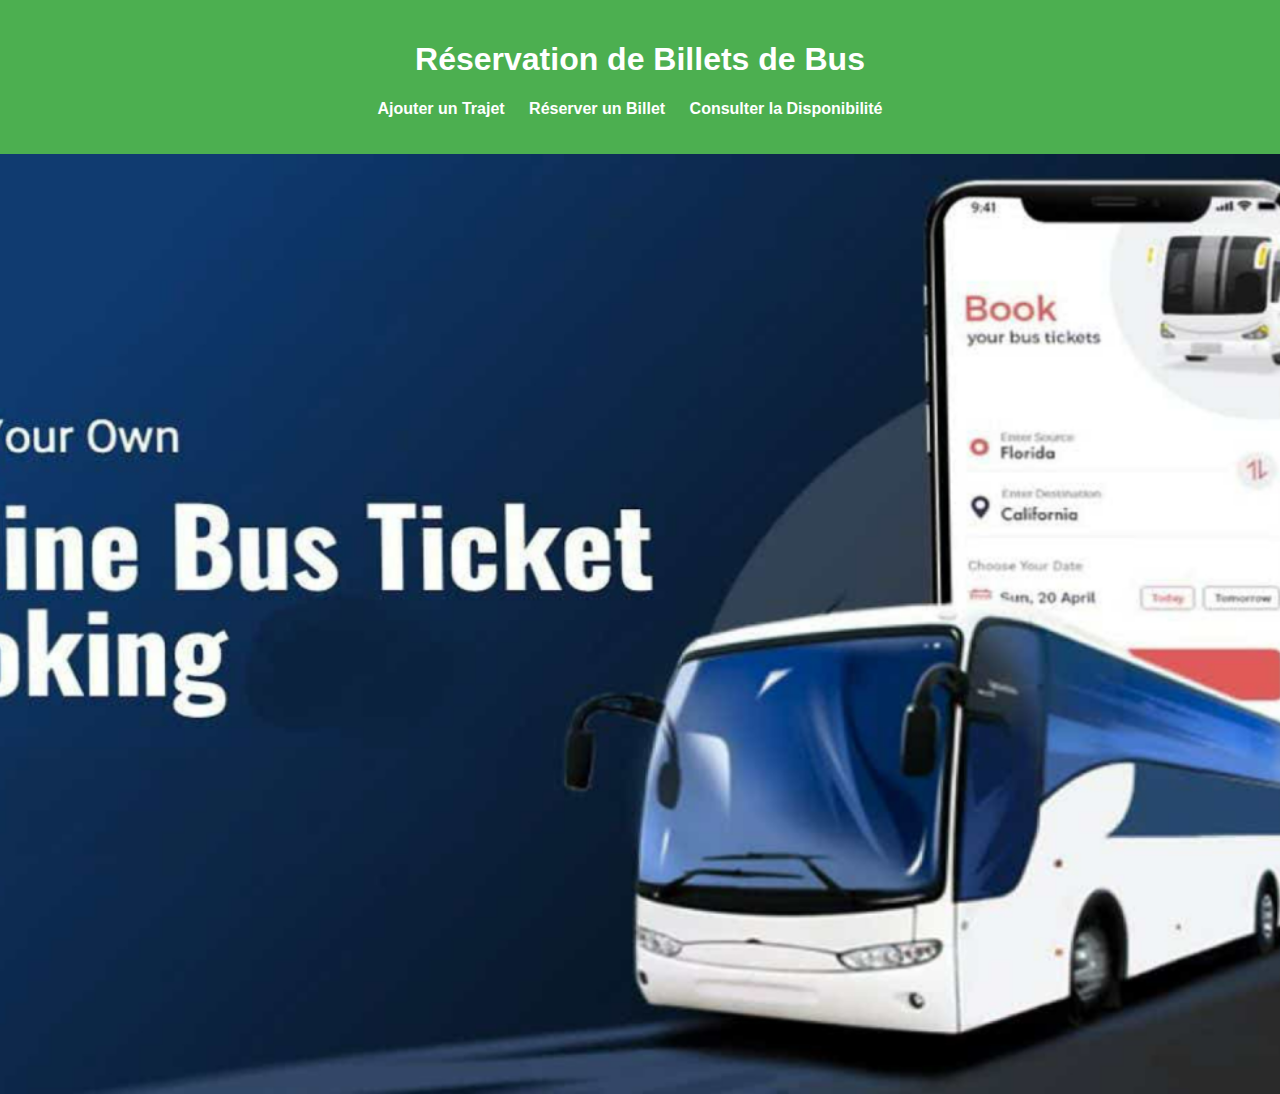
<file: index.html>
<!DOCTYPE html>
<html lang="fr">
<head>
    <meta charset="UTF-8">
    <meta name="viewport" content="width=device-width, initial-scale=1.0">
    <link rel="stylesheet" href="style.css">
    <title>Réservation de Billets de Bus</title>
</head>
<body>
    <header>
        <h1>Réservation de Billets de Bus</h1>
        <nav>
            <ul>
                <li><a href="add_trip.html">Ajouter un Trajet</a></li>
                <li><a href="book_ticket.html">Réserver un Billet</a></li>
                <li><a href="check_availability.html">Consulter la Disponibilité</a></li>
            </ul>
        </nav>
    </header>
    <main>
        <!-- <h2>Bienvenue sur notre plateforme de réservation</h2>
        <br>
        <p>Choisissez une option dans le menu pour commencer.</p> -->
    </main>
</body>
</html>
</file>
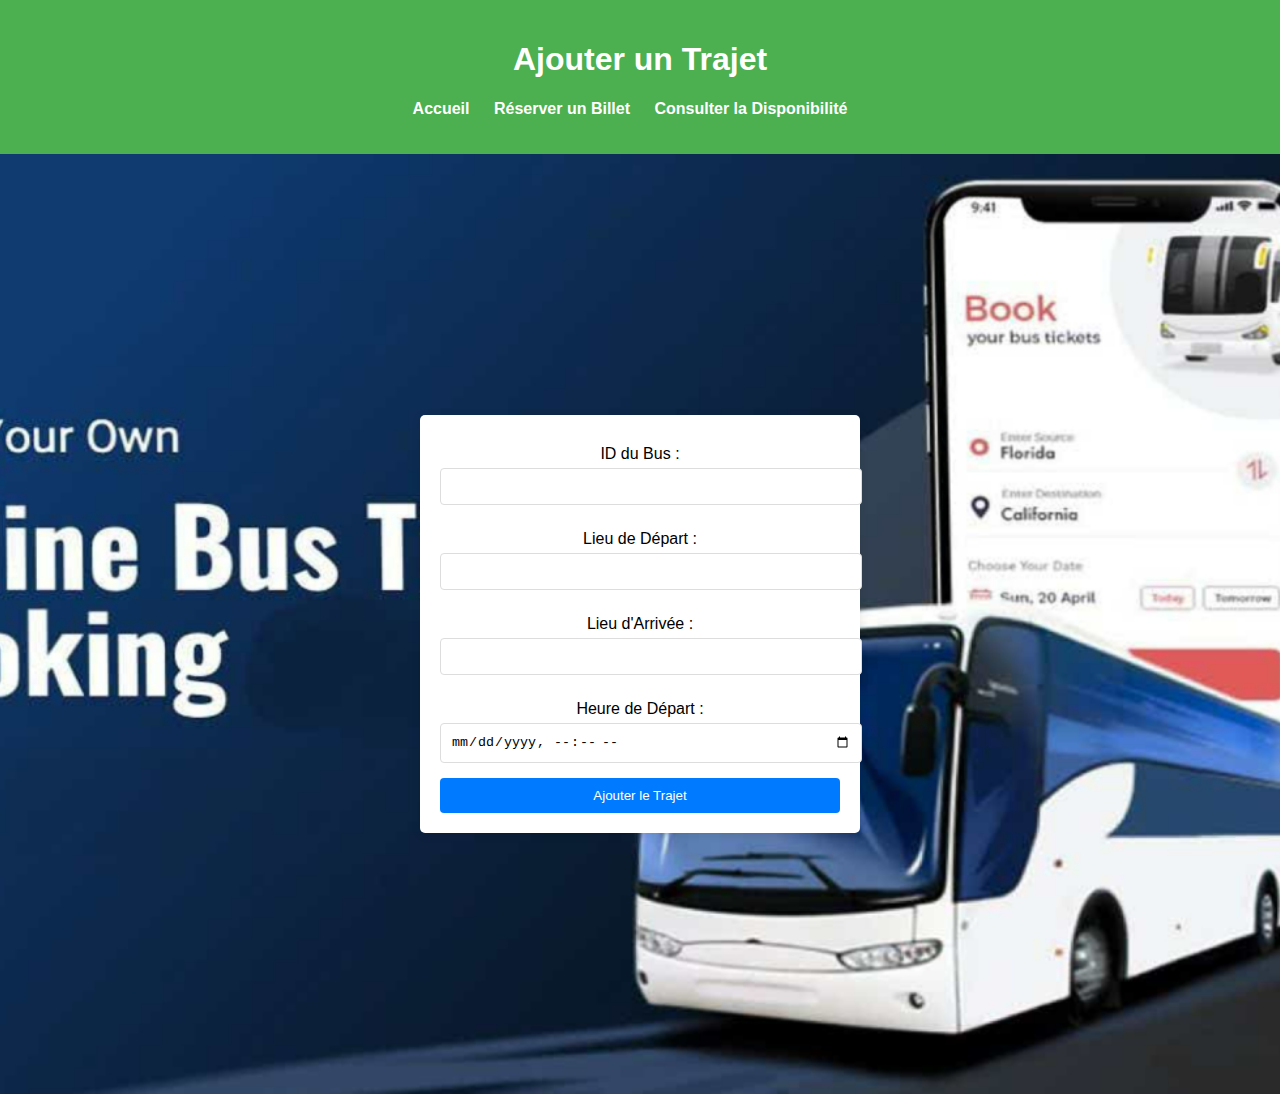
<file: add_trip.html>
<!DOCTYPE html>
<html lang="fr">
<head>
    <meta charset="UTF-8">
    <meta name="viewport" content="width=device-width, initial-scale=1.0">
    <link rel="stylesheet" href="style.css">
    <title>Ajouter un Trajet</title>
</head>
<body>
    <header>
        <h1>Ajouter un Trajet</h1>
        <nav>
            <ul>
                <li><a href="index.html">Accueil</a></li>
                <li><a href="book_ticket.html">Réserver un Billet</a></li>
                <li><a href="check_availability.html">Consulter la Disponibilité</a></li>
            </ul>
        </nav>
    </header>
    <main>
        <form action="add_trip.php" method="POST">
            <label for="bus_id">ID du Bus :</label>
            <input type="number" id="bus_id" name="bus_id" required>

            <label for="departure_location">Lieu de Départ :</label>
            <input type="text" id="departure_location" name="departure_location" required>

            <label for="arrival_location">Lieu d'Arrivée :</label>
            <input type="text" id="arrival_location" name="arrival_location" required>

            <label for="departure_time">Heure de Départ :</label>
            <input type="datetime-local" id="departure_time" name="departure_time" required>

           
            <button type="submit">Ajouter le Trajet</button>
        </form>
    </main>
</body>
</html>
</file>
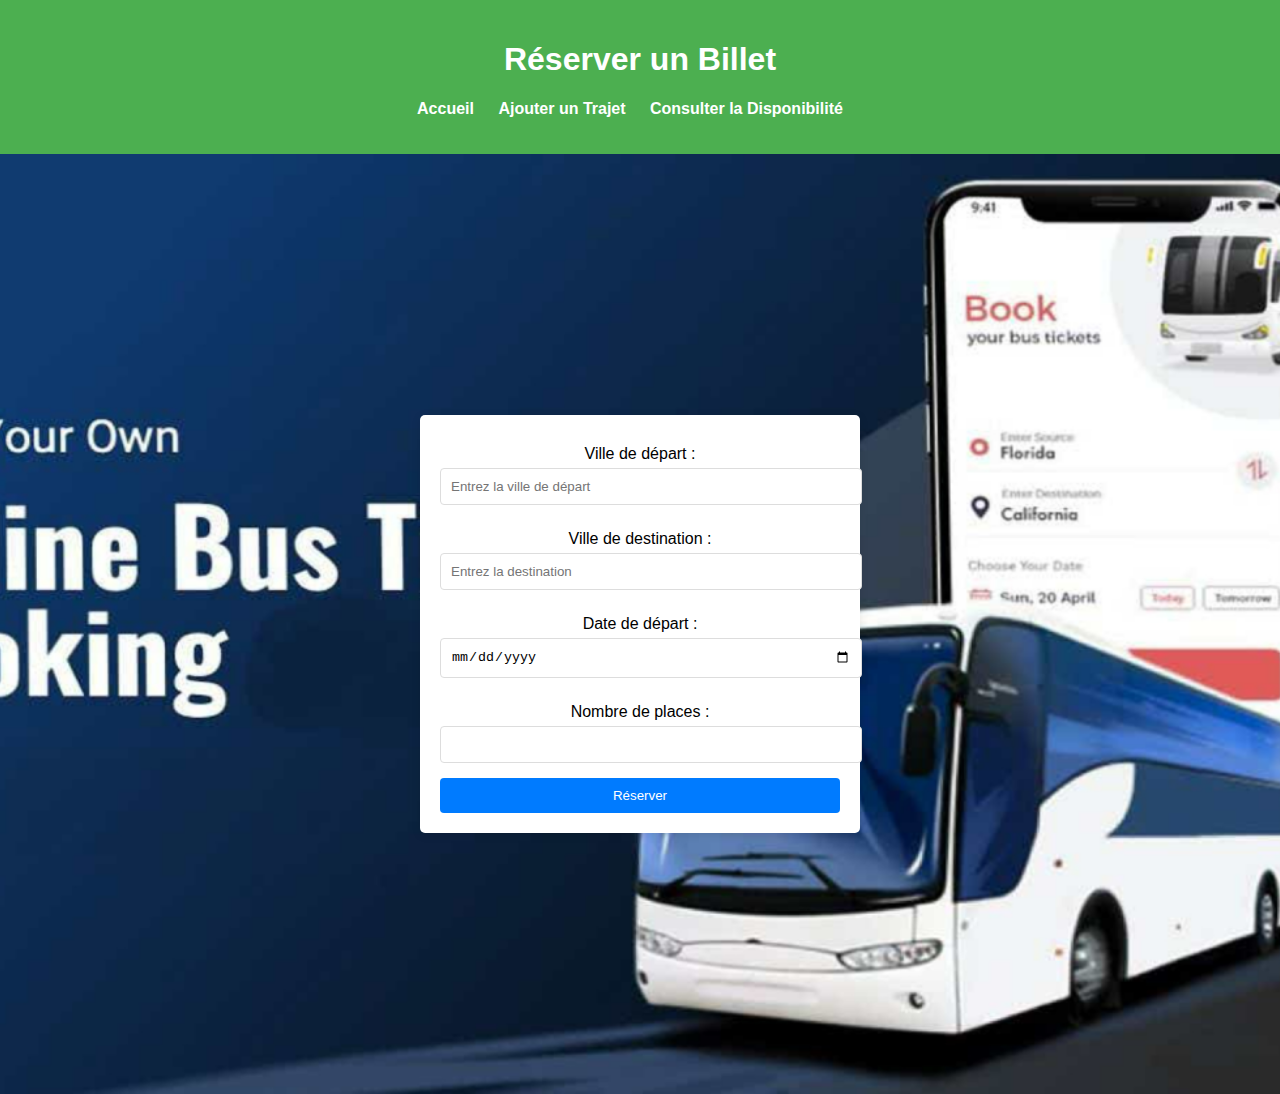
<file: book_ticket.html>
<!DOCTYPE html>
<html lang="fr">
<head>
    <meta charset="UTF-8">
    <meta name="viewport" content="width=device-width, initial-scale=1.0">
    <link rel="stylesheet" href="style.css">
    <title>Réserver un Billet</title>
</head>
<body>
    <header>
        <h1>Réserver un Billet</h1>
        <nav>
            <ul>
                <li><a href="index.html">Accueil</a></li>
                <li><a href="add_trip.html">Ajouter un Trajet</a></li>
                <li><a href="check_availability.html">Consulter la Disponibilité</a></li>
            </ul>
        </nav>
    </header>
    <main>
        <form action="book_ticket.php" method="POST" id="reservationForm">
            <label for="depart">Ville de départ :</label>
            <input type="text" id="depart" name="depart" placeholder="Entrez la ville de départ" required>
        
            <label for="destination">Ville de destination :</label>
            <input type="text" id="destination" name="destination" placeholder="Entrez la destination" required>
        
            <label for="date">Date de départ :</label>
            <input type="date" id="date" name="date" required>
        
            <label for="nombre">Nombre de places :</label>
            <input type="number" id="nombre" name="nombre" min="1" max="10" required>
        
            <button type="submit">Réserver</button>
        </form>
    </main>
</body>
</html>
</file>
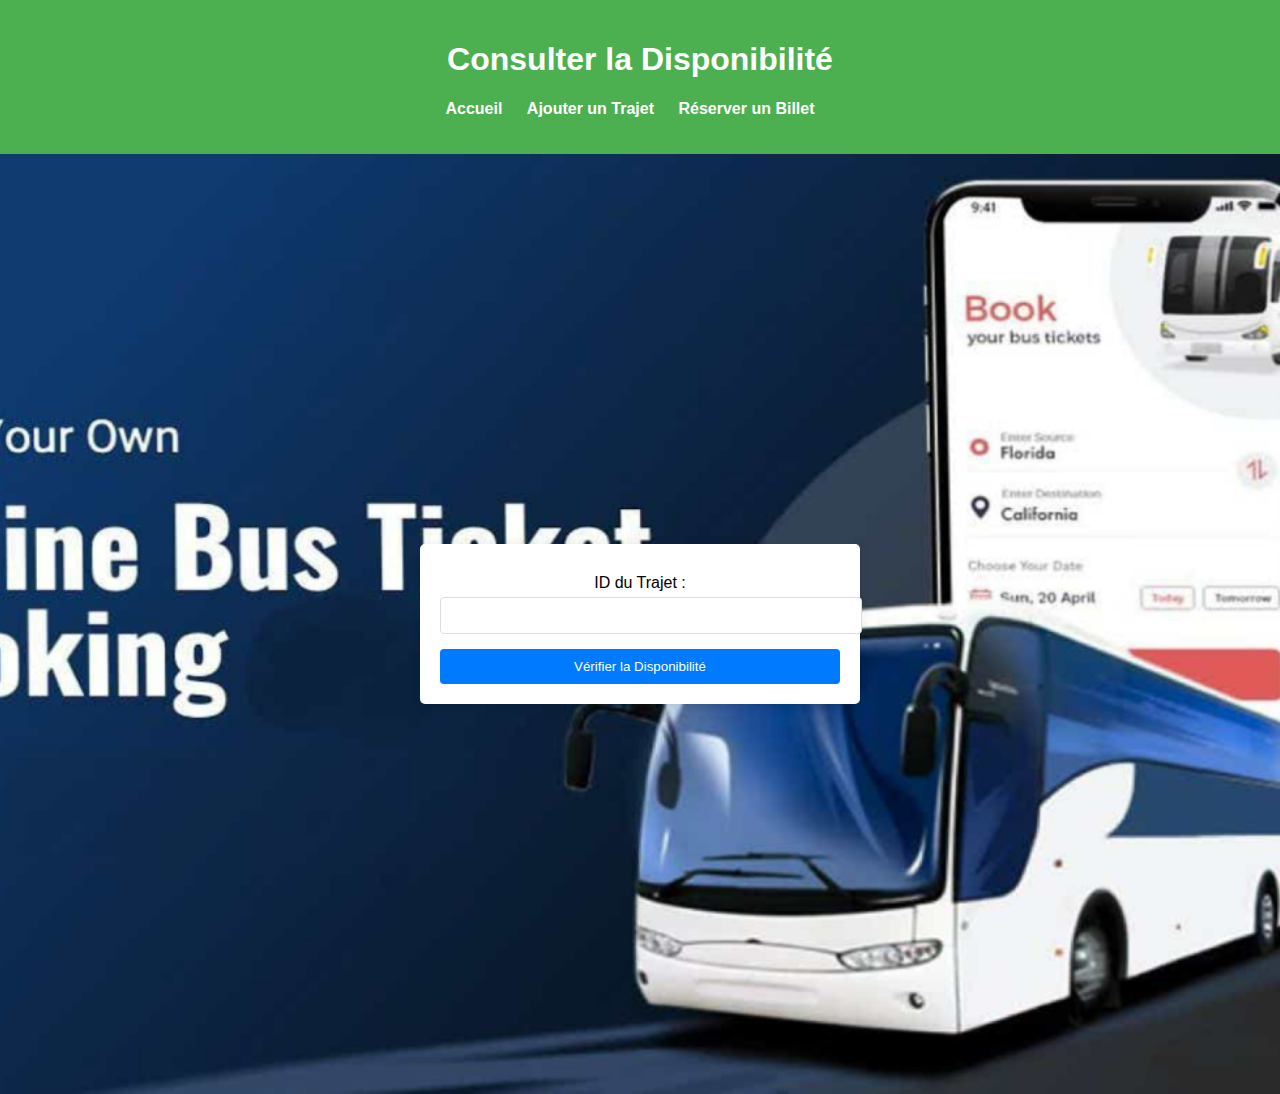
<file: check_availability.html>
<!DOCTYPE html>
<html lang="fr">
<head>
    <meta charset="UTF-8">
    <meta name="viewport" content="width=device-width, initial-scale=1.0">
    <link rel="stylesheet" href="style.css">
    <title>Consulter la Disponibilité</title>
</head>
<body>
    <header>
        <h1>Consulter la Disponibilité</h1>
        <nav>
            <ul>
                <li><a href="index.html">Accueil</a></li>
                <li><a href="add_trip.html">Ajouter un Trajet</a></li>
                <li><a href="book_ticket.html">Réserver un Billet</a></li>
            </ul>
        </nav>
    </header>
    <main>
        <form action="check_availability.php" method="POST">
            <label for="trip_id">ID du Trajet :</label>
            <input type="number" id="trip_id" name="trip_id" required>

            <button type="submit">Vérifier la Disponibilité</button>
        </form>

        <!-- Résultats de la disponibilité seront affichés ici -->
        <div id="availability_result"></div>
    </main>
</body>
</html>
</file>
<file: style.css>
/* Styles généraux pour tous les écrans */
body {
    font-family: Arial, sans-serif;
    margin: 0;
    padding: 0;
    background-color: #f4f4f4;
    color: #333;
    overflow-x: hidden; /* Évite le défilement horizontal */
}

header {
    background-color: #4CAF50;
    color: white;
    padding: 20px;
    text-align: center;
}

nav {
    margin-top: 10px;
}

nav ul {
    list-style-type: none;
    padding: 0;
}

nav ul li {
    display: inline;
    margin-right: 20px;
}

nav ul li a {
    color: white;
    text-decoration: none;
    font-weight: bold;
}

nav ul li a:hover {
    text-decoration: underline;
}

/* Adaptation pour les petits écrans */
@media (max-width: 768px) {
    nav ul li {
        display: block; /* Les éléments du menu s'empilent verticalement */
        margin: 10px 0;
        text-align: center;
    }

    main {
        padding: 10px;
    }

    form {
        max-width: 90%; /* Assure que le formulaire prend une bonne partie de l'écran, mais pas toute la largeur */
    }
}

main {
    padding: 20px;
    text-align: center;
    background-image: url('./2.png');
    background-size: cover;
    background-position: center;
    background-repeat: no-repeat;
    color: black;
    display: flex;
    justify-content: center;
    align-items: center;
    min-height: 100vh;
}

form {
    background: white;
    padding: 20px;
    border-radius: 5px;
    box-shadow: 0 2px 10px rgba(0, 0, 0, 0.1);
    max-width: 400px; /* Limite la largeur maximale */
    width: 100%;
}

form h2 {
    margin-bottom: 20px;
    text-align: center;
}

form label {
    display: block;
    margin: 10px 0 5px;
}

form input {
    width: 100%;
    padding: 10px;
    margin-bottom: 15px;
    border: 1px solid #ddd;
    border-radius: 4px;
}

form button {
    width: 100%;
    padding: 10px;
    background: #007BFF;
    color: white;
    border: none;
    border-radius: 4px;
    cursor: pointer;
    transition: background 0.3s;
}

form button:hover {
    background: #0056b3;
}

/* Styles spécifiques pour les très petits écrans */
@media (max-width: 480px) {
    header {
        font-size: 18px; /* Réduit légèrement la taille de la police */
        padding: 10px;
    }

    form input {
        padding: 8px; /* Réduit légèrement le padding pour les petits écrans */
    }

    form button {
        padding: 8px; /* Ajuste la taille du bouton */
    }
}
</file>
